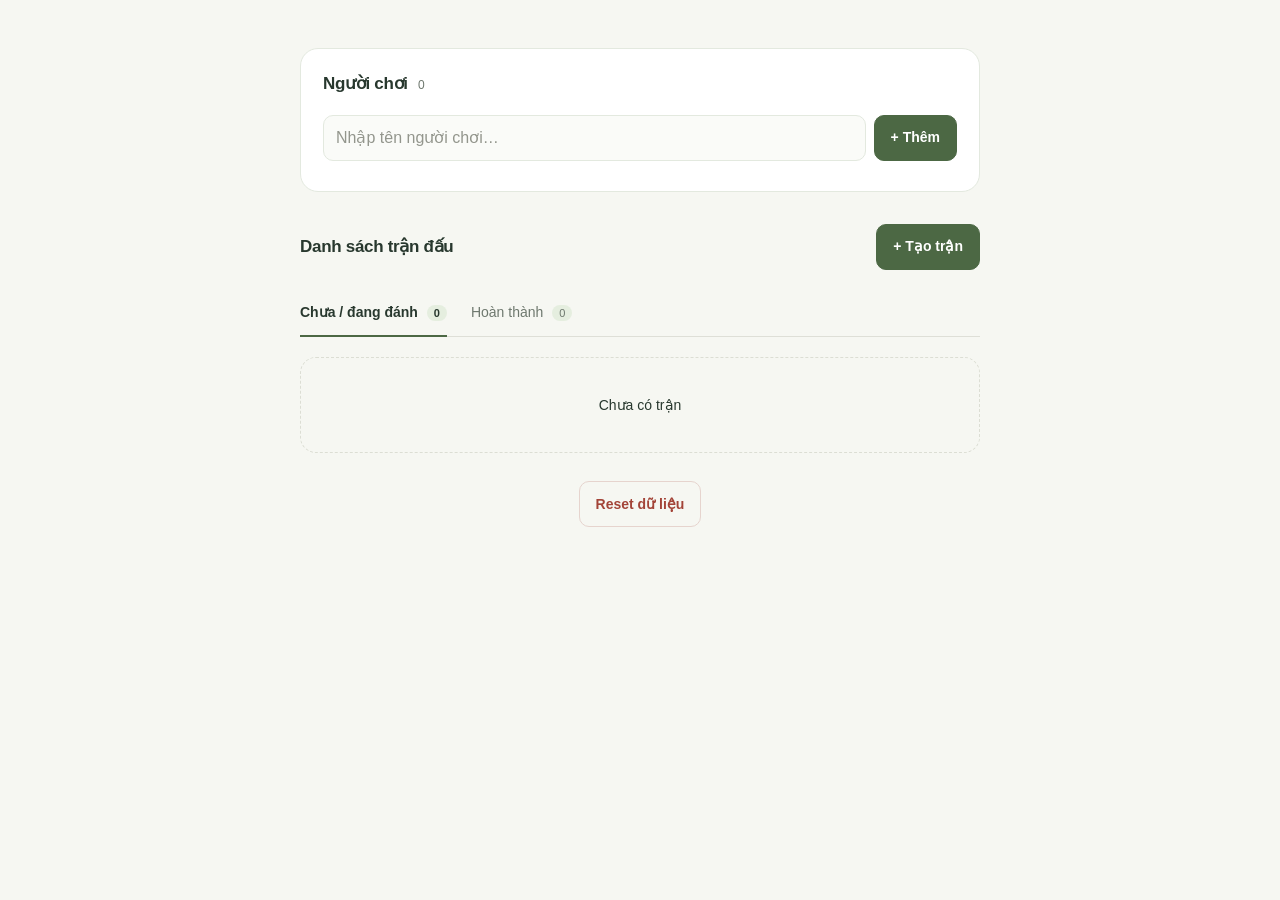
<file: index.html>
<!doctype html>
<html lang="vi">
<head>
  <meta charset="UTF-8">
  <meta name="viewport" content="width=device-width, initial-scale=1">
  <meta name="theme-color" content="#f6f7f2">
  <meta name="description" content="Chia đội và quản lý trận đấu.">
  <title>Danh sách trận đấu</title>
  <link rel="stylesheet" href="style.css">
  <script src="script.js" defer></script>
</head>
<body>
  <main class="app">
    <section class="panel players-panel" aria-labelledby="players-heading">
      <div class="section-heading">
        <h2 id="players-heading">Người chơi <span id="player-total" class="small-count">0</span></h2>
      </div>
      <form id="player-form" class="player-form">
        <label class="sr-only" for="player-name">Tên người chơi</label>
        <input id="player-name" name="player-name" type="text" placeholder="Nhập tên người chơi…" maxlength="60" autocomplete="off" required>
        <button class="button primary" type="submit">+ Thêm</button>
      </form>
      <ul id="player-list" class="player-list"></ul>
    </section>

    <section class="sets-section" aria-labelledby="sets-heading">
      <div class="section-heading sets-heading">
        <h2 id="sets-heading">Danh sách trận đấu</h2>
        <button id="add-set" class="button primary" type="button">+ Tạo trận</button>
      </div>
      <div class="tabs" role="tablist" aria-label="Trạng thái trận đấu">
        <button id="tab-pending" class="tab active" type="button" role="tab" aria-selected="true" aria-controls="set-list" data-tab="pending">Chưa / đang đánh <span id="pending-total">0</span></button>
        <button id="tab-completed" class="tab" type="button" role="tab" aria-selected="false" aria-controls="set-list" tabindex="-1" data-tab="completed">Hoàn thành <span id="completed-total">0</span></button>
      </div>
      <div id="set-list" class="set-list" role="tabpanel" aria-labelledby="tab-pending"></div>
    </section>
    <div class="reset-actions">
      <button id="reset-data" class="button reset-button" type="button">Reset dữ liệu</button>
    </div>
  </main>
  <dialog id="reset-dialog" class="confirm-dialog" aria-labelledby="reset-title" aria-describedby="reset-description">
    <div class="dialog-content">
      <h2 id="reset-title">Xoá hết dữ liệu?</h2>
      <p id="reset-description">Xoá toàn bộ người chơi và trận đấu. Không thể khôi phục.</p>
      <div class="dialog-actions">
        <button id="cancel-reset" class="button secondary" type="button" autofocus>Huỷ</button>
        <button id="confirm-reset" class="button danger" type="button">Xoá tất cả</button>
      </div>
    </div>
  </dialog>
  <dialog id="delete-match-dialog" class="confirm-dialog" aria-labelledby="delete-match-title" aria-describedby="delete-match-description">
    <div class="dialog-content">
      <h2 id="delete-match-title">Xoá trận?</h2>
      <p id="delete-match-description">Không thể khôi phục sau khi xoá.</p>
      <div class="dialog-actions">
        <button id="cancel-delete-match" class="button secondary" type="button" autofocus>Huỷ</button>
        <button id="confirm-delete-match" class="button danger" type="button">Xoá trận</button>
      </div>
    </div>
  </dialog>
  <p id="notice" class="notice" role="status" aria-live="polite" hidden></p>
</body>
</html>
</file>
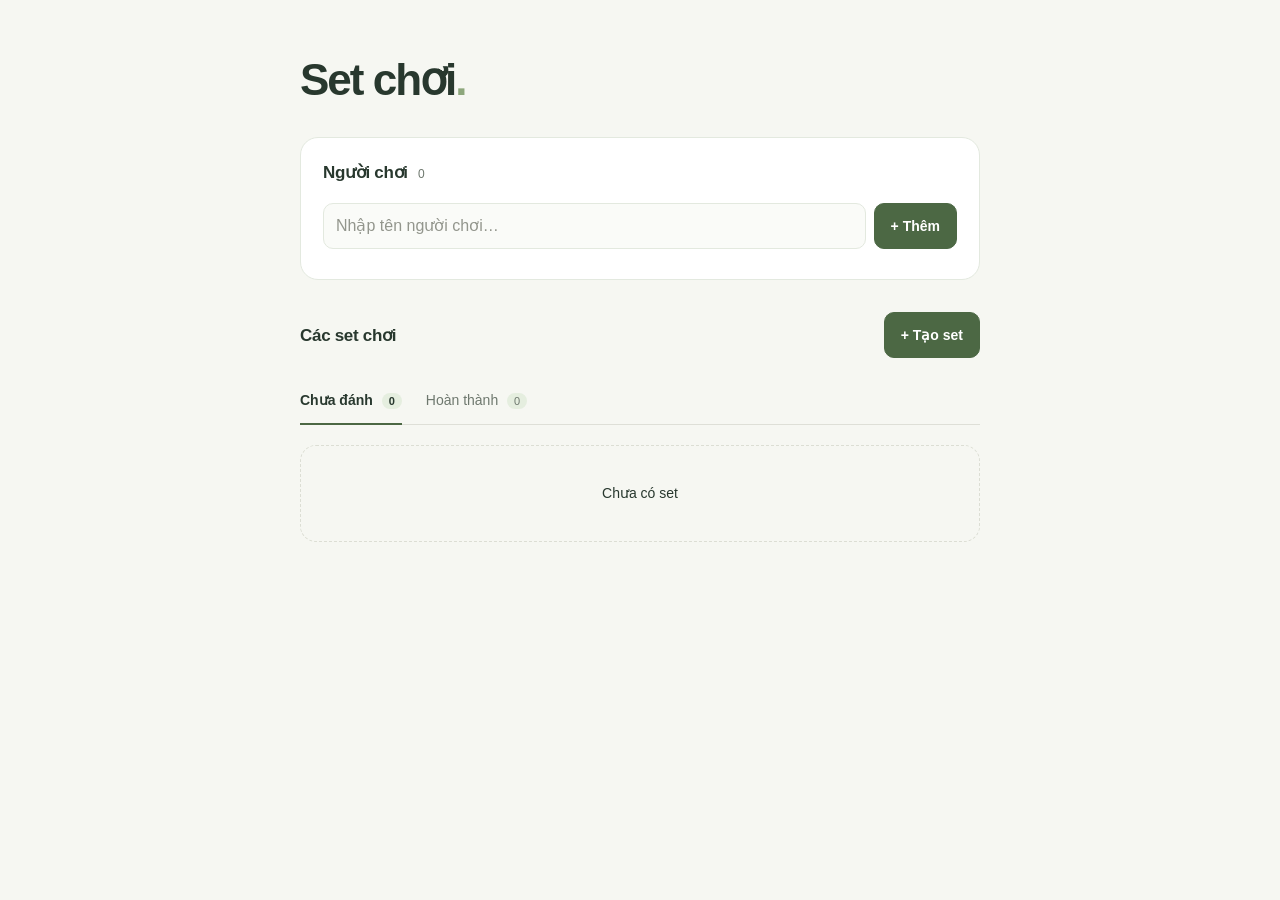
<file: set-choi/index.html>
<!doctype html>
<html lang="vi">
<head>
  <meta charset="UTF-8">
  <meta name="viewport" content="width=device-width, initial-scale=1">
  <meta name="theme-color" content="#f6f7f2">
  <meta name="description" content="Chia đội và quản lý các set chơi đơn giản.">
  <title>Set chơi</title>
  <link rel="stylesheet" href="style.css">
  <script src="script.js" defer></script>
</head>
<body>
  <main class="app">
    <header class="page-header">
      <h1>Set chơi<span class="title-dot">.</span></h1>
    </header>

    <section class="panel players-panel" aria-labelledby="players-heading">
      <div class="section-heading">
        <h2 id="players-heading">Người chơi <span id="player-total" class="small-count">0</span></h2>
      </div>
      <form id="player-form" class="player-form">
        <label class="sr-only" for="player-name">Tên người chơi</label>
        <input id="player-name" name="player-name" type="text" placeholder="Nhập tên người chơi…" maxlength="60" autocomplete="off" required>
        <button class="button primary" type="submit">+ Thêm</button>
      </form>
      <ul id="player-list" class="player-list"></ul>
    </section>

    <section class="sets-section" aria-labelledby="sets-heading">
      <div class="section-heading sets-heading">
        <h2 id="sets-heading">Các set chơi</h2>
        <button id="add-set" class="button primary" type="button">+ Tạo set</button>
      </div>
      <div class="tabs" role="tablist" aria-label="Trạng thái set">
        <button id="tab-pending" class="tab active" type="button" role="tab" aria-selected="true" aria-controls="set-list" data-tab="pending">Chưa đánh <span id="pending-total">0</span></button>
        <button id="tab-completed" class="tab" type="button" role="tab" aria-selected="false" aria-controls="set-list" tabindex="-1" data-tab="completed">Hoàn thành <span id="completed-total">0</span></button>
      </div>
      <div id="set-list" class="set-list" role="tabpanel" aria-labelledby="tab-pending"></div>
    </section>
  </main>
  <p id="notice" class="notice" role="status" aria-live="polite" hidden></p>
</body>
</html>
</file>
<file: style.css>
:root {
  color-scheme: light;
  --background: #f6f7f2;
  --surface: #fff;
  --text: #28382e;
  --muted: #6e786e;
  --line: #e3e9df;
  --badge-background: #e5eedf;
  --badge-text: #46623e;
  --accent: #4c6844;
}
* { box-sizing: border-box; }
body { margin: 0; background: var(--background); color: var(--text); font-family: -apple-system, BlinkMacSystemFont, "Segoe UI", sans-serif; font-size: 15px; line-height: 1.5; }
button, input { font: inherit; }
button { cursor: pointer; touch-action: manipulation; }
button, input { -webkit-tap-highlight-color: transparent; }
button:focus-visible, input:focus-visible { outline: 2px solid var(--accent); outline-offset: 3px; }
.app { width: min(100% - 40px, 680px); margin: 0 auto; padding: 48px 0 24px; }
h2 { font-size: 17px; font-weight: 650; margin: 0; letter-spacing: -.3px; }
.panel, .set-card { background: var(--surface); border: 1px solid var(--line); border-radius: 18px; padding: 22px; }
.section-heading { display: flex; align-items: center; justify-content: space-between; gap: 12px; }
.small { font-size: 12px; }
.muted { color: var(--muted); }
.small-count { font-size: 12px; font-weight: 500; color: var(--muted); margin-left: 6px; }
.player-form { display: flex; gap: 8px; margin: 18px 0 8px; }
input { min-width: 0; border: 1px solid var(--line); border-radius: 10px; background: #fafbf8; color: var(--text); min-height: 46px; padding: 10px 12px; font-size: 16px; }
input { flex: 1; width: 100%; }
input::placeholder { color: #93968d; }
.button { display: inline-flex; align-items: center; justify-content: center; gap: 6px; min-height: 46px; padding: 10px 16px; border-radius: 10px; border: 1px solid var(--line); font-size: 14px; font-weight: 600; white-space: nowrap; }
.primary { background: var(--accent); color: white; border-color: var(--accent); }
.secondary { background: #f5f6f2; color: var(--text); }
.button:disabled { opacity: .4; cursor: default; }
.player-list { list-style: none; margin: 0; padding: 0; }
.player-row { display: flex; align-items: center; gap: 12px; min-height: 58px; border-bottom: 1px solid var(--line); }
.player-row:last-child { border-bottom: 0; }
.player-count { display: grid; place-items: center; width: 32px; height: 32px; border-radius: 50%; background: var(--badge-background); color: var(--badge-text); font-size: 13px; font-weight: 650; flex-shrink: 0; }
.player-label { flex: 1; min-width: 0; overflow-wrap: anywhere; }
.player-actions { display: flex; flex-shrink: 0; }
.player-action { border: 0; background: transparent; color: var(--muted); min-height: 44px; min-width: 44px; padding: 8px; font-size: 12px; }
.player-action:hover { color: var(--accent); }
.save-player { color: var(--accent); font-weight: 600; }
.edit-player-form { display: flex; align-items: center; gap: 2px; flex: 1; min-width: 0; padding: 6px 0; }
.edit-player-input { min-height: 42px; padding: 8px; }
.delete-player { border: 0; background: transparent; color: var(--muted); min-height: 44px; min-width: 44px; padding: 8px; font-size: 12px; }
.delete-player:hover, .delete-set:hover { color: #a34438; }
.sets-section { margin-top: 32px; }
.tabs { display: flex; margin: 20px 0; border-bottom: 1px solid #dedfd7; gap: 24px; }
.tab { background: transparent; border: 0; border-bottom: 2px solid transparent; color: var(--muted); padding: 12px 0; margin-bottom: -1px; min-height: 46px; font-size: 14px; }
.tab.active { color: var(--text); border-bottom-color: var(--accent); font-weight: 600; }
.tab span { font-size: 11px; padding: 2px 7px; border-radius: 20px; background: var(--badge-background); margin-left: 5px; }
.set-list { display: grid; gap: 14px; }
.card-heading { display: flex; align-items: center; justify-content: space-between; gap: 10px; margin-bottom: 18px; }
.card-heading h3 { margin: 0; font-size: 15px; font-weight: 650; }
.status { font-size: 11px; color: var(--muted); display: inline-flex; align-items: center; gap: 5px; }
.status::before { content: ""; height: 5px; width: 5px; border-radius: 50%; background: #b2b6a8; }
.status.done { color: var(--accent); }
.status.done::before { background: #86a574; }
.set-card.is-playing { border-color: #e3c75d; background: #fffdf4; }
.status.playing { color: #795a08; background: #fff0b8; border-radius: 20px; padding: 4px 9px; }
.status.playing::before { background: #c38e0b; }
.start-button { background: #f6d96e; border-color: #ebcd60; color: #55410c; }
.start-button:hover { background: #efce54; }
.teams { display: grid; grid-template-columns: minmax(0, 1fr) 24px minmax(0, 1fr); gap: 10px; align-items: center; }
.team { display: grid; gap: 8px; min-width: 0; }
.team-title { font-size: 10px; color: var(--muted); letter-spacing: 1.5px; font-weight: 600; margin-bottom: 2px; }
.player-select { display: flex; align-items: center; justify-content: space-between; gap: 10px; width: 100%; min-height: 46px; padding: 10px 12px; border: 1px solid var(--line); border-radius: 8px; background: white; color: var(--text); font-size: 14px; text-align: left; }
.player-select.placeholder { color: var(--muted); }
.player-select:hover { border-color: #a8b79f; }
.select-name { min-width: 0; overflow: hidden; text-overflow: ellipsis; white-space: nowrap; }
.select-arrow { width: 6px; height: 6px; border-right: 1px solid currentColor; border-bottom: 1px solid currentColor; transform: rotate(45deg); flex-shrink: 0; margin: -3px 2px 0 0; }
.player-dropdown { position: relative; min-width: 0; }
.set-card { position: relative; }
.set-card.picker-open { z-index: 3; }
.player-select[aria-expanded="true"] { border-color: #a8b79f; }
.confirm-dialog::backdrop { background: #0005; }
.picker-options { position: absolute; top: calc(100% + 4px); left: 0; width: 100%; z-index: 4; padding: 4px; max-height: 220px; overflow-y: auto; overscroll-behavior: contain; border: 1px solid #d9e1d3; border-radius: 8px; background: white; box-shadow: 0 5px 14px #28382e14; }
.picker-option { display: flex; align-items: center; justify-content: space-between; gap: 6px; width: 100%; min-height: 44px; padding: 10px 8px; border: 0; border-radius: 4px; background: transparent; color: var(--text); text-align: left; font-size: 14px; }
.picker-option:hover, .picker-option:focus-visible { background: #f1f4ed; }
.picker-option.selected { background: var(--badge-background); color: var(--badge-text); }
.option-name { overflow-wrap: anywhere; }
.option-mark { flex-shrink: 0; }
.clear-option { color: var(--muted); border-top: 1px solid var(--line); border-radius: 0; margin-top: 6px; font-size: 14px; }
.picker-empty { color: var(--muted); font-size: 12px; padding: 8px; margin: 0; }
.versus { color: #a1a497; font-size: 10px; text-align: center; margin-top: 20px; }
.completed-name { margin: 0; background: #f8f9f5; padding: 11px; border-radius: 10px; min-height: 44px; font-size: 14px; overflow-wrap: anywhere; }
.card-footer { display: flex; justify-content: space-between; align-items: center; gap: 12px; border-top: 1px solid var(--line); padding-top: 16px; margin-top: 20px; }
.delete-set { background: transparent; border: 0; color: var(--muted); min-height: 44px; padding: 8px 0; font-size: 12px; }
.card-footer .button { min-height: 42px; font-size: 13px; }
.empty-state { text-align: center; padding: 36px 16px; border: 1px dashed #dcded4; border-radius: 16px; }
.empty-state strong { font-size: 14px; font-weight: 500; }
.reset-actions { display: flex; justify-content: center; margin-top: 28px; }
.reset-button { background: transparent; color: #a34438; border-color: #e6d4ce; }
.reset-button:hover { background: #fbefeb; }
.confirm-dialog { width: min(340px, calc(100% - 40px)); max-height: calc(100dvh - 40px); padding: 0; border: 1px solid var(--line); border-radius: 10px; background: var(--surface); color: var(--text); }
.dialog-content { padding: 20px; }
.dialog-content h2 { font-size: 17px; }
.dialog-content p { color: var(--muted); font-size: 14px; line-height: 1.5; margin: 10px 0 20px; }
.dialog-actions { display: flex; justify-content: flex-end; gap: 8px; }
.dialog-actions .button { min-height: 44px; border-radius: 6px; font-weight: 500; }
.danger { background: #a34438; border-color: #a34438; color: white; }
.danger:hover { background: #8f392f; }
.notice { position: fixed; bottom: max(20px, env(safe-area-inset-bottom)); left: 50%; transform: translateX(-50%); width: max-content; max-width: calc(100% - 32px); background: var(--accent); color: white; padding: 12px 18px; border-radius: 12px; font-size: 13px; box-shadow: 0 4px 20px #0002; z-index: 2; }
.sr-only { position: absolute; width: 1px; height: 1px; padding: 0; margin: -1px; overflow: hidden; clip: rect(0, 0, 0, 0); white-space: nowrap; border: 0; }
[hidden] { display: none !important; }
@media (max-width: 420px) {
  .app { width: calc(100% - 28px); padding-top: 28px; }
  .panel, .set-card { padding: 16px; border-radius: 14px; }
  .players-panel .section-heading { align-items: baseline; }
  .players-panel .section-heading .small { font-size: 10px; }
  .button { padding: 10px 12px; }
  .teams { gap: 6px; grid-template-columns: minmax(0, 1fr) 18px minmax(0, 1fr); }
  .tabs { gap: 20px; }
}
@media (prefers-reduced-motion: no-preference) {
  button { transition: opacity .15s, background-color .15s; }
}
</file>
<file: set-choi/style.css>
:root {
  color-scheme: light;
  --background: #f6f7f2;
  --surface: #fff;
  --text: #28382e;
  --muted: #6e786e;
  --line: #e3e9df;
  --badge-background: #e5eedf;
  --badge-text: #46623e;
  --accent: #4c6844;
}
* { box-sizing: border-box; }
body { margin: 0; background: var(--background); color: var(--text); font-family: -apple-system, BlinkMacSystemFont, "Segoe UI", sans-serif; font-size: 15px; line-height: 1.5; }
button, input, select { font: inherit; }
button { cursor: pointer; touch-action: manipulation; }
button, input, select { -webkit-tap-highlight-color: transparent; }
button:focus-visible, input:focus-visible, select:focus-visible { outline: 2px solid var(--accent); outline-offset: 3px; }
.app { width: min(100% - 40px, 680px); margin: 0 auto; padding: 48px 0 24px; }
.page-header { margin-bottom: 30px; }
h1 { margin: 6px 0; font-size: 44px; line-height: 1.2; font-weight: 650; letter-spacing: -2px; }
.title-dot { color: #8da77c; }
h2 { font-size: 17px; font-weight: 650; margin: 0; letter-spacing: -.3px; }
.panel, .set-card { background: var(--surface); border: 1px solid var(--line); border-radius: 18px; padding: 22px; }
.section-heading { display: flex; align-items: center; justify-content: space-between; gap: 12px; }
.small { font-size: 12px; }
.muted { color: var(--muted); }
.small-count { font-size: 12px; font-weight: 500; color: var(--muted); margin-left: 6px; }
.player-form { display: flex; gap: 8px; margin: 18px 0 8px; }
input, select { min-width: 0; border: 1px solid var(--line); border-radius: 10px; background: #fafbf8; color: var(--text); min-height: 46px; padding: 10px 12px; font-size: 16px; }
input { flex: 1; width: 100%; }
input::placeholder { color: #93968d; }
.button { display: inline-flex; align-items: center; justify-content: center; gap: 6px; min-height: 46px; padding: 10px 16px; border-radius: 10px; border: 1px solid var(--line); font-size: 14px; font-weight: 600; white-space: nowrap; }
.primary { background: var(--accent); color: white; border-color: var(--accent); }
.secondary { background: #f5f6f2; color: var(--text); }
.button:disabled { opacity: .4; cursor: default; }
.player-list { list-style: none; margin: 0; padding: 0; }
.player-row { display: flex; align-items: center; gap: 12px; min-height: 58px; border-bottom: 1px solid var(--line); }
.player-row:last-child { border-bottom: 0; }
.player-count { display: grid; place-items: center; width: 32px; height: 32px; border-radius: 50%; background: var(--badge-background); color: var(--badge-text); font-size: 13px; font-weight: 650; flex-shrink: 0; }
.player-label { flex: 1; overflow-wrap: anywhere; }
.delete-player { border: 0; background: transparent; color: var(--muted); min-height: 44px; min-width: 44px; padding: 8px; font-size: 12px; }
.delete-player:hover, .delete-set:hover { color: #a34438; }
.sets-section { margin-top: 32px; }
.tabs { display: flex; margin: 20px 0; border-bottom: 1px solid #dedfd7; gap: 24px; }
.tab { background: transparent; border: 0; border-bottom: 2px solid transparent; color: var(--muted); padding: 12px 0; margin-bottom: -1px; min-height: 46px; font-size: 14px; }
.tab.active { color: var(--text); border-bottom-color: var(--accent); font-weight: 600; }
.tab span { font-size: 11px; padding: 2px 7px; border-radius: 20px; background: var(--badge-background); margin-left: 5px; }
.set-list { display: grid; gap: 14px; }
.card-heading { display: flex; align-items: center; justify-content: space-between; gap: 10px; margin-bottom: 18px; }
.card-heading h3 { margin: 0; font-size: 15px; font-weight: 650; }
.status { font-size: 11px; color: var(--muted); display: inline-flex; align-items: center; gap: 5px; }
.status::before { content: ""; height: 5px; width: 5px; border-radius: 50%; background: #b2b6a8; }
.status.done { color: var(--accent); }
.status.done::before { background: #86a574; }
.teams { display: grid; grid-template-columns: minmax(0, 1fr) 24px minmax(0, 1fr); gap: 10px; align-items: center; }
.team { display: grid; gap: 8px; min-width: 0; }
.team-title { font-size: 10px; color: var(--muted); letter-spacing: 1.5px; font-weight: 600; margin-bottom: 2px; }
select { width: 100%; padding-left: 10px; padding-right: 4px; font-size: 14px; }
.versus { color: #a1a497; font-size: 10px; text-align: center; margin-top: 20px; }
.completed-name { margin: 0; background: #f8f9f5; padding: 11px; border-radius: 10px; min-height: 44px; font-size: 14px; overflow-wrap: anywhere; }
.card-footer { display: flex; justify-content: space-between; align-items: center; gap: 12px; border-top: 1px solid var(--line); padding-top: 16px; margin-top: 20px; }
.delete-set { background: transparent; border: 0; color: var(--muted); min-height: 44px; padding: 8px 0; font-size: 12px; }
.card-footer .button { min-height: 42px; font-size: 13px; }
.empty-state { text-align: center; padding: 36px 16px; border: 1px dashed #dcded4; border-radius: 16px; }
.empty-state strong { font-size: 14px; font-weight: 500; }
.notice { position: fixed; bottom: max(20px, env(safe-area-inset-bottom)); left: 50%; transform: translateX(-50%); width: max-content; max-width: calc(100% - 32px); background: var(--accent); color: white; padding: 12px 18px; border-radius: 12px; font-size: 13px; box-shadow: 0 4px 20px #0002; z-index: 2; }
.sr-only { position: absolute; width: 1px; height: 1px; padding: 0; margin: -1px; overflow: hidden; clip: rect(0, 0, 0, 0); white-space: nowrap; border: 0; }
[hidden] { display: none !important; }
@media (max-width: 420px) {
  .app { width: calc(100% - 28px); padding-top: 28px; }
  h1 { font-size: 38px; }
  .panel, .set-card { padding: 16px; border-radius: 14px; }
  .players-panel .section-heading { align-items: baseline; }
  .players-panel .section-heading .small { font-size: 10px; }
  .button { padding: 10px 12px; }
  .teams { gap: 6px; grid-template-columns: minmax(0, 1fr) 18px minmax(0, 1fr); }
  select { font-size: 16px; }
  .tabs { gap: 20px; }
}
@media (prefers-reduced-motion: no-preference) {
  button { transition: opacity .15s, background-color .15s; }
}
</file>
